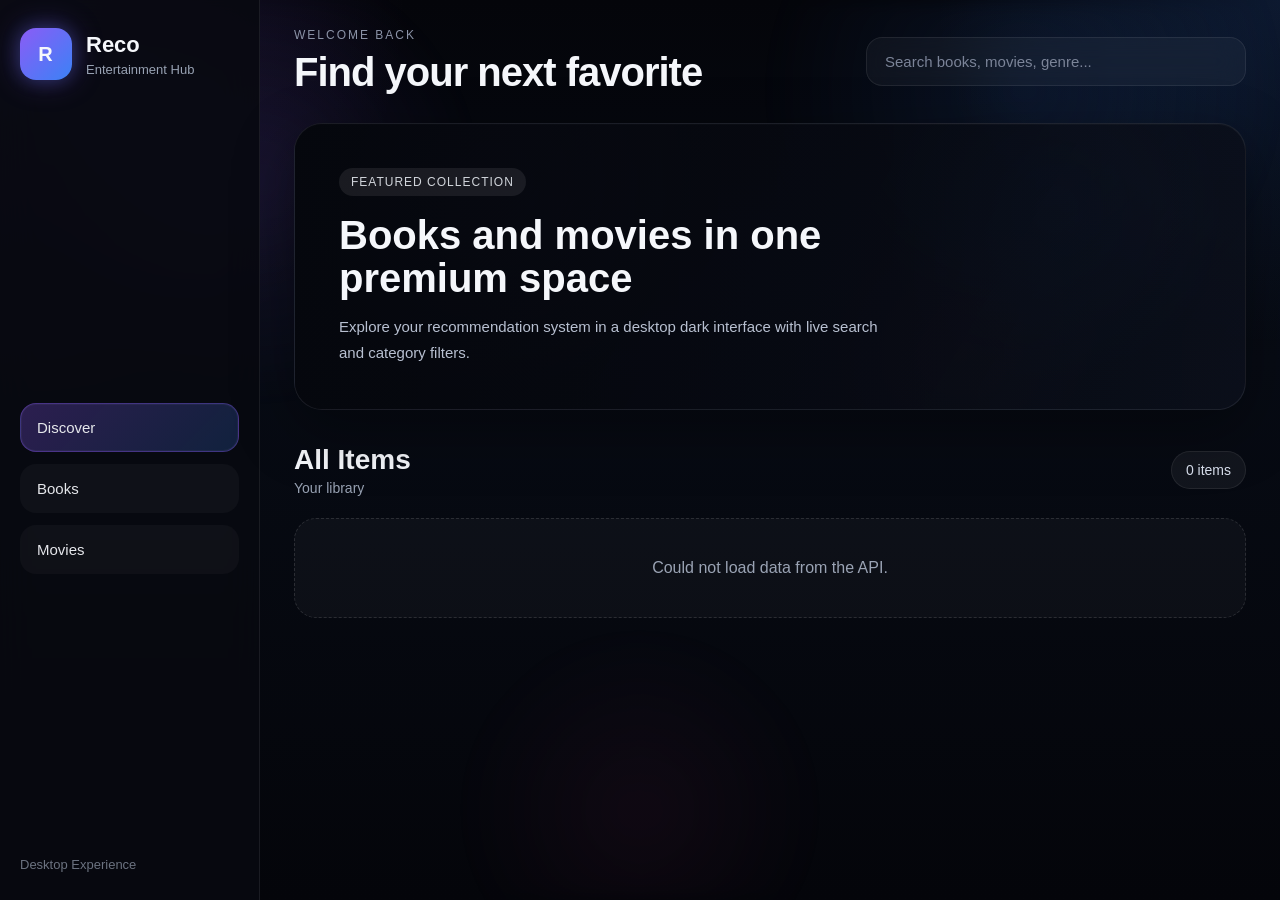
<file: frontend/index.html>
<!DOCTYPE html>
<html lang="en">
<head>
  <meta charset="UTF-8" />
  <meta name="viewport" content="width=device-width, initial-scale=1.0" />
  <title>Reco System</title>
  <link rel="stylesheet" href="style.css" />
</head>
<body>
  <div class="page-bg"></div>

  <div class="layout">
    <aside class="sidebar">
      <div class="logo-box">
        <div class="logo-icon">R</div>
        <div>
          <h2>Reco</h2>
          <p>Entertainment Hub</p>
        </div>
      </div>

      <nav class="sidebar-nav">
        <button class="nav-item active" data-type="all">Discover</button>
        <button class="nav-item" data-type="books">Books</button>
        <button class="nav-item" data-type="movies">Movies</button>
      </nav>

      <div class="sidebar-footer">
        <p>Desktop Experience</p>
      </div>
    </aside>

    <main class="main-content">
      <header class="topbar">
        <div>
          <p class="tiny-label">WELCOME BACK</p>
          <h1>Find your next favorite</h1>
        </div>

        <div class="topbar-right">
          <div class="search-wrapper">
            <input
              type="text"
              id="searchInput"
              placeholder="Search books, movies, genre..."
            />
          </div>
        </div>
      </header>

      <section class="hero-section">
        <div class="hero-overlay"></div>
        <div class="hero-content">
          <span class="hero-tag">FEATURED COLLECTION</span>
          <h2>Books and movies in one premium space</h2>
          <p>
            Explore your recommendation system in a desktop dark interface with
            live search and category filters.
          </p>
        </div>
      </section>

      <section class="content-section">
        <div class="section-head">
          <div>
            <h2 id="sectionTitle">All Items</h2>
            <p class="section-subtitle">Your library</p>
          </div>
          <span id="resultsCount" class="result-pill">0 items</span>
        </div>

        <div id="cardsContainer" class="cards-grid"></div>
      </section>
    </main>
  </div>

  <script src="script.js"></script>
</body>
</html>
</file>
<file: frontend/style.css>
* {
  margin: 0;
  padding: 0;
  box-sizing: border-box;
}

:root {
  --bg: #05070d;
  --panel: rgba(13, 17, 27, 0.82);
  --panel-strong: rgba(16, 20, 32, 0.95);
  --border: rgba(255, 255, 255, 0.08);
  --text: #f5f7fb;
  --muted: #98a2b3;
  --purple: #8b5cf6;
  --blue: #3b82f6;
  --pink: #ec4899;
}

body {
  font-family: Arial, Helvetica, sans-serif;
  background:
    radial-gradient(circle at top left, rgba(139, 92, 246, 0.16), transparent 26%),
    radial-gradient(circle at top right, rgba(59, 130, 246, 0.16), transparent 22%),
    linear-gradient(180deg, #04050a 0%, #070b14 40%, #04050a 100%);
  color: var(--text);
  min-height: 100vh;
  overflow-x: hidden;
}

.page-bg {
  position: fixed;
  inset: 0;
  pointer-events: none;
  background:
    radial-gradient(circle at 20% 20%, rgba(139, 92, 246, 0.10), transparent 18%),
    radial-gradient(circle at 80% 10%, rgba(59, 130, 246, 0.10), transparent 20%),
    radial-gradient(circle at 50% 90%, rgba(236, 72, 153, 0.05), transparent 18%);
  filter: blur(10px);
}

.layout {
  position: relative;
  display: grid;
  grid-template-columns: 260px 1fr;
  min-height: 100vh;
  z-index: 1;
}

/* SIDEBAR */

.sidebar {
  background: rgba(8, 10, 17, 0.88);
  backdrop-filter: blur(18px);
  border-right: 1px solid var(--border);
  padding: 28px 20px;
  display: flex;
  flex-direction: column;
  justify-content: space-between;
}

.logo-box {
  display: flex;
  align-items: center;
  gap: 14px;
  margin-bottom: 40px;
}

.logo-icon {
  width: 52px;
  height: 52px;
  border-radius: 16px;
  background:
    linear-gradient(135deg, rgba(139, 92, 246, 1), rgba(59, 130, 246, 1));
  box-shadow:
    0 0 30px rgba(139, 92, 246, 0.35),
    0 0 18px rgba(59, 130, 246, 0.25);
  display: flex;
  align-items: center;
  justify-content: center;
  font-weight: bold;
  letter-spacing: 1px;
  font-size: 20px;
}

.logo-box h2 {
  font-size: 22px;
  margin-bottom: 4px;
}

.logo-box p {
  color: var(--muted);
  font-size: 13px;
}

.sidebar-nav {
  display: flex;
  flex-direction: column;
  gap: 12px;
}

.nav-item {
  border: 1px solid transparent;
  background: rgba(255, 255, 255, 0.03);
  color: #e5e7eb;
  padding: 15px 16px;
  border-radius: 16px;
  text-align: left;
  cursor: pointer;
  font-size: 15px;
  transition: all 0.25s ease;
}

.nav-item:hover {
  background: rgba(255, 255, 255, 0.06);
  border-color: rgba(255, 255, 255, 0.06);
  transform: translateX(4px);
}

.nav-item.active {
  background: linear-gradient(135deg, rgba(139, 92, 246, 0.28), rgba(59, 130, 246, 0.20));
  border-color: rgba(139, 92, 246, 0.35);
  box-shadow: inset 0 0 0 1px rgba(255,255,255,0.04);
}

.sidebar-footer p {
  color: #6b7280;
  font-size: 13px;
}

/* MAIN */

.main-content {
  padding: 28px 34px 40px;
}

.topbar {
  display: flex;
  justify-content: space-between;
  align-items: center;
  gap: 24px;
  margin-bottom: 28px;
}

.tiny-label {
  color: #8b93a7;
  font-size: 12px;
  letter-spacing: 2px;
  margin-bottom: 8px;
}

.topbar h1 {
  font-size: 40px;
  font-weight: 700;
  letter-spacing: -1px;
}

.topbar-right {
  display: flex;
  align-items: center;
  gap: 16px;
}

.search-wrapper {
  width: 380px;
  max-width: 100%;
}

.search-wrapper input {
  width: 100%;
  padding: 15px 18px;
  border-radius: 16px;
  border: 1px solid var(--border);
  background: rgba(255, 255, 255, 0.04);
  backdrop-filter: blur(14px);
  color: white;
  outline: none;
  font-size: 15px;
  transition: all 0.25s ease;
}

.search-wrapper input:focus {
  border-color: rgba(139, 92, 246, 0.55);
  box-shadow: 0 0 0 4px rgba(139, 92, 246, 0.10);
}

.search-wrapper input::placeholder {
  color: #7b8498;
}

/* HERO */

.hero-section {
  position: relative;
  min-height: 280px;
  border-radius: 28px;
  overflow: hidden;
  margin-bottom: 34px;
  border: 1px solid var(--border);
  background:
    linear-gradient(120deg, rgba(6, 8, 15, 0.92), rgba(13, 18, 31, 0.82)),
    radial-gradient(circle at 20% 20%, rgba(139, 92, 246, 0.28), transparent 28%),
    radial-gradient(circle at 80% 30%, rgba(59, 130, 246, 0.20), transparent 22%),
    radial-gradient(circle at 70% 80%, rgba(236, 72, 153, 0.10), transparent 20%);
  box-shadow:
    0 20px 60px rgba(0, 0, 0, 0.35),
    inset 0 1px 0 rgba(255,255,255,0.03);
}

.hero-overlay {
  position: absolute;
  inset: 0;
  background:
    linear-gradient(90deg, rgba(5, 7, 13, 0.88) 0%, rgba(5, 7, 13, 0.45) 55%, rgba(5, 7, 13, 0.15) 100%);
}

.hero-content {
  position: relative;
  z-index: 2;
  max-width: 700px;
  padding: 44px;
}

.hero-tag {
  display: inline-block;
  padding: 7px 12px;
  border-radius: 999px;
  background: rgba(255,255,255,0.08);
  color: #d1d5db;
  font-size: 12px;
  letter-spacing: 1px;
  margin-bottom: 18px;
}

.hero-content h2 {
  font-size: 40px;
  line-height: 1.08;
  margin-bottom: 14px;
  max-width: 600px;
}

.hero-content p {
  color: #b8c0d1;
  line-height: 1.7;
  max-width: 560px;
  font-size: 15px;
}

/* SECTION */

.content-section {
  margin-top: 10px;
}

.section-head {
  display: flex;
  justify-content: space-between;
  align-items: center;
  gap: 20px;
  margin-bottom: 22px;
}

.section-head h2 {
  font-size: 28px;
  margin-bottom: 4px;
}

.section-subtitle {
  color: var(--muted);
  font-size: 14px;
}

.result-pill {
  padding: 10px 14px;
  border-radius: 999px;
  background: rgba(255,255,255,0.05);
  border: 1px solid var(--border);
  color: #dbe2f0;
  font-size: 14px;
}

/* CARDS */

.cards-grid {
  display: grid;
  grid-template-columns: repeat(3, minmax(260px, 1fr));
  gap: 24px;
}

.card {
  position: relative;
  overflow: hidden;
  border-radius: 24px;
  background: linear-gradient(180deg, rgba(17, 21, 34, 0.95), rgba(10, 13, 22, 0.96));
  border: 1px solid var(--border);
  transition: all 0.28s ease;
  box-shadow: 0 14px 35px rgba(0, 0, 0, 0.28);
}

.card:hover {
  transform: translateY(-8px);
  border-color: rgba(139, 92, 246, 0.30);
  box-shadow:
    0 25px 45px rgba(0, 0, 0, 0.36),
    0 0 35px rgba(139, 92, 246, 0.08);
}

.card-cover {
  height: 210px;
  position: relative;
  display: flex;
  align-items: flex-end;
  justify-content: flex-start;
  padding: 18px;
  background:
    linear-gradient(180deg, rgba(255,255,255,0.02), rgba(0,0,0,0.35)),
    radial-gradient(circle at top left, rgba(139, 92, 246, 0.45), transparent 35%),
    radial-gradient(circle at bottom right, rgba(59, 130, 246, 0.32), transparent 30%),
    linear-gradient(135deg, #0f172a, #111827 55%, #090d16);
}

.card-cover::after {
  content: "";
  position: absolute;
  inset: 0;
  background: linear-gradient(180deg, transparent 0%, rgba(3, 5, 10, 0.55) 100%);
}

.card-icon {
  position: relative;
  z-index: 2;
  font-size: 54px;
  filter: drop-shadow(0 8px 18px rgba(0,0,0,0.35));
}

.card-body {
  padding: 20px 20px 22px;
}

.card-topline {
  display: flex;
  justify-content: space-between;
  align-items: center;
  gap: 12px;
  margin-bottom: 12px;
}

.card-type {
  display: inline-block;
  padding: 7px 11px;
  border-radius: 999px;
  font-size: 12px;
  background: rgba(255,255,255,0.06);
  color: #d8deeb;
  border: 1px solid rgba(255,255,255,0.06);
}

.card-id {
  font-size: 12px;
  color: #8f98ab;
}

.card-title {
  font-size: 22px;
  line-height: 1.25;
  margin-bottom: 14px;
}

.card-meta {
  display: flex;
  flex-direction: column;
  gap: 8px;
}

.meta-line {
  color: #aab3c5;
  font-size: 14px;
  line-height: 1.5;
}

.meta-line strong {
  color: #f1f5f9;
}

.empty-message {
  grid-column: 1 / -1;
  padding: 40px 24px;
  text-align: center;
  border-radius: 22px;
  border: 1px dashed rgba(255,255,255,0.12);
  background: rgba(255,255,255,0.03);
  color: #9aa3b4;
  font-size: 16px;
}

/* RESPONSIVE */

@media (max-width: 1300px) {
  .cards-grid {
    grid-template-columns: repeat(2, minmax(260px, 1fr));
  }
}

@media (max-width: 980px) {
  .layout {
    grid-template-columns: 1fr;
  }

  .sidebar {
    border-right: none;
    border-bottom: 1px solid var(--border);
    gap: 20px;
  }

  .sidebar-nav {
    flex-direction: row;
    flex-wrap: wrap;
  }

  .topbar {
    flex-direction: column;
    align-items: flex-start;
  }

  .search-wrapper {
    width: 100%;
  }

  .hero-content h2 {
    font-size: 30px;
  }
}

@media (max-width: 700px) {
  .main-content {
    padding: 22px 18px 30px;
  }

  .cards-grid {
    grid-template-columns: 1fr;
  }

  .topbar h1 {
    font-size: 30px;
  }

  .hero-content {
    padding: 28px;
  }

  .hero-content h2 {
    font-size: 26px;
  }
}
</file>
